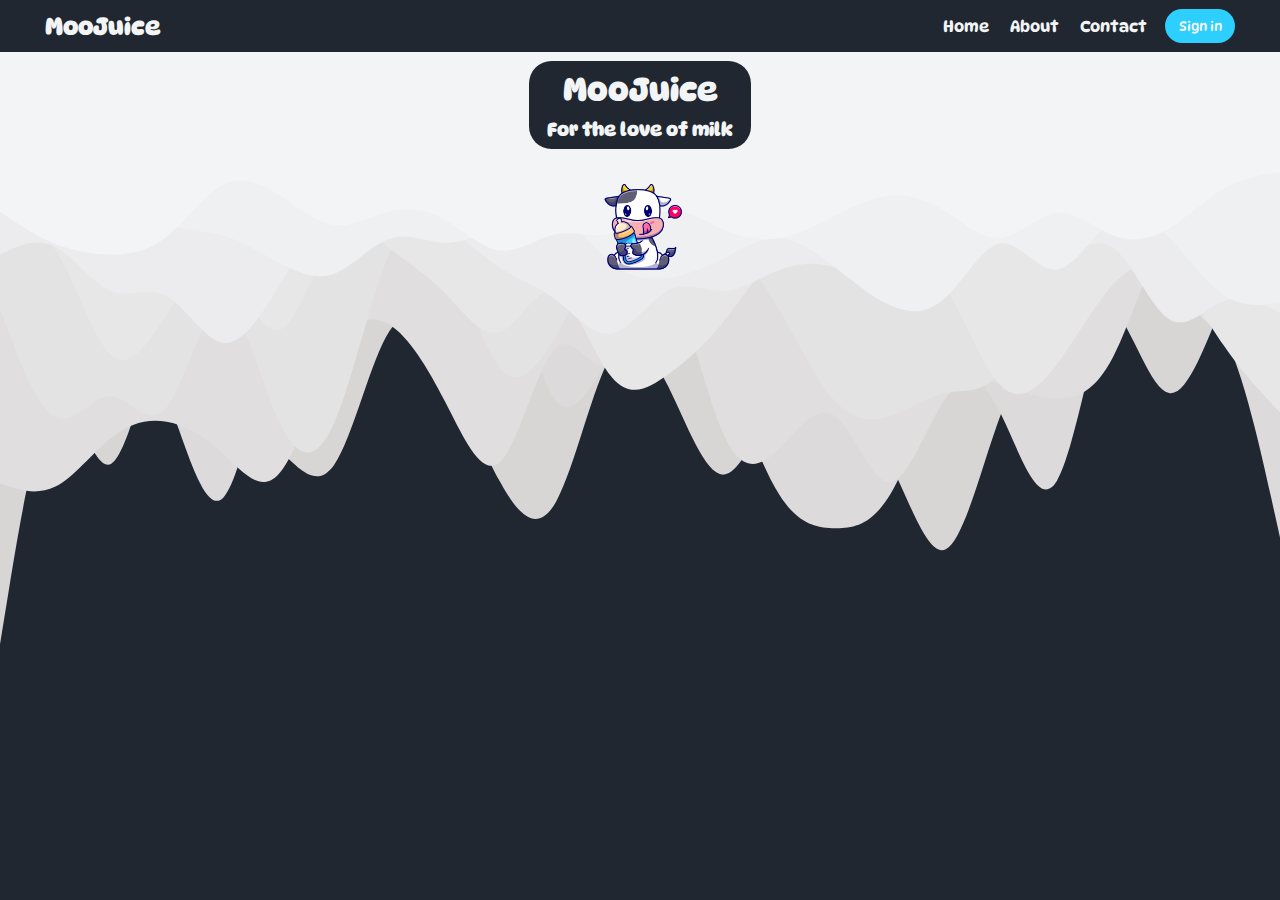
<file: index.html>
<!DOCTYPE html>
<html lang="en">
<head>
    <meta charset="UTF-8">
    <meta http-equiv="X-UA-Compatible" content="IE=edge">
    <meta name="viewport" content="width=device-width, initial-scale=1.0">
    <link rel="stylesheet" href="style.css">
    <script src="script.js" async type="text/javascript"></script>
    <script src="login/login.js" async type="text/javascript"></script>
    <link rel="preconnect" href="https://fonts.googleapis.com">
    <link rel="preconnect" href="https://fonts.gstatic.com" crossorigin>
    <link href="https://fonts.googleapis.com/css2?family=DynaPuff:wght@400;500;600;700&display=swap" rel="stylesheet">
    <title>MooJuice: For the love of milk</title>
</head>
<body>
    <nav>
        <div class="nav-title">       
            <p class=>MooJuice</p>
        </div>
        <div class="nav-links">
            <a href="index.html">Home</a>
            <a href="about/about.html">About</a>
            <a href="contact/contact.html">Contact</a>
        </div>
        <div class="nav-login-button">
            <a href="login/login.html"><button id="sign-in">Sign in</button></a>
        </div>
    </nav>
    <header>
        <div class="header-title">
            <h1 class="title">MooJuice</h1>
            <h3 class="title">For the love of milk</h3>
        </div>
        <div class="header-logo">
            <img class="logo" src="logo.png" alt="A picture of a baby cow holding a bottle">
        </div>
    </header>
    <div class="spacer layer1"></div>
    <main>
   
    </main>
    <footer>

    </footer>
</body>
</html>
</file>
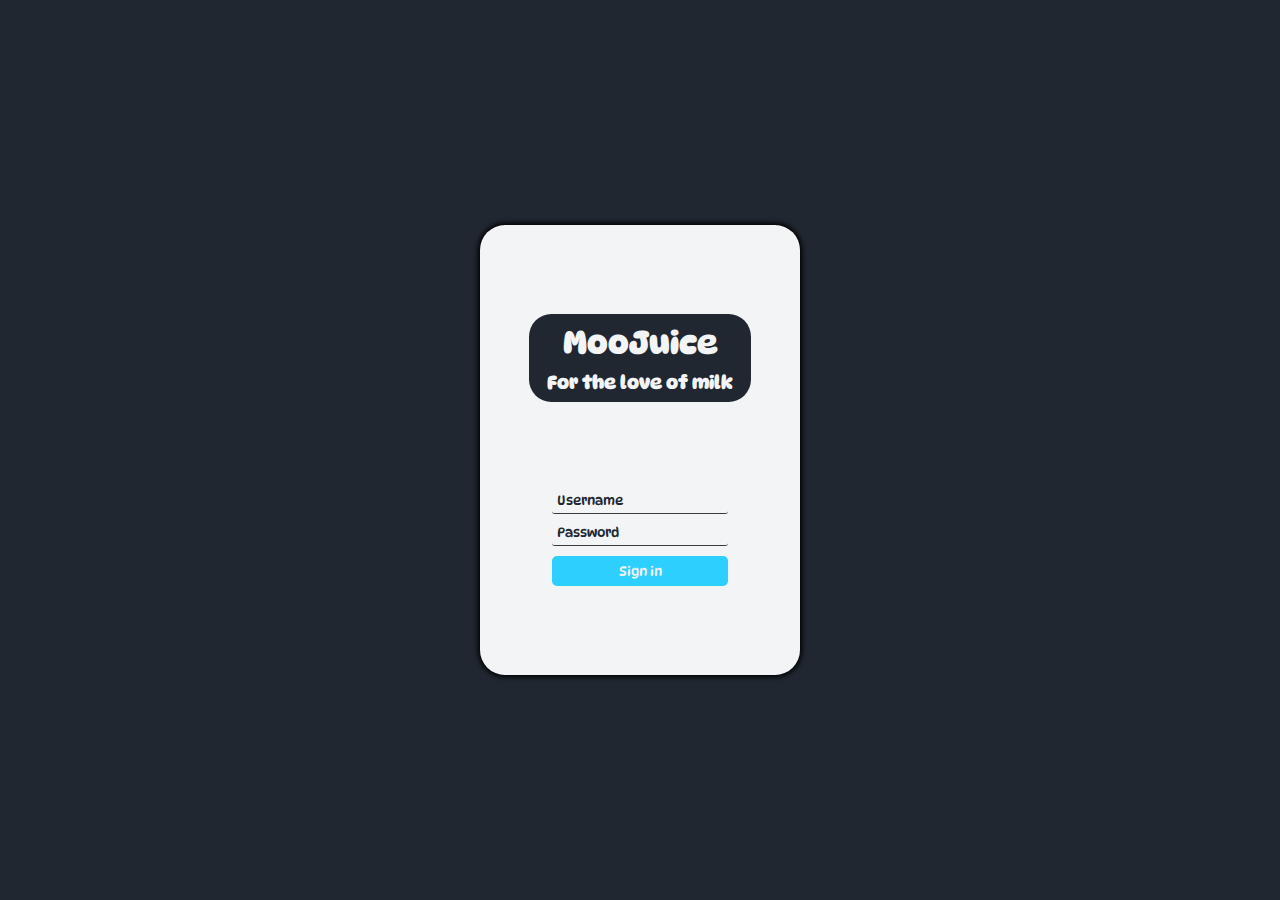
<file: login/login.html>
<!DOCTYPE html>
<html lang="en">
<head>
    <meta charset="UTF-8">
    <meta http-equiv="X-UA-Compatible" content="IE=edge">
    <meta name="viewport" content="width=device-width, initial-scale=1.0">
    <link rel="stylesheet" href="login.css">
    <script src="login.js" async></script>
    <link rel="preconnect" href="https://fonts.googleapis.com">
    <link rel="preconnect" href="https://fonts.gstatic.com" crossorigin>
    <link href="https://fonts.googleapis.com/css2?family=DynaPuff:wght@400;500;600;700&display=swap" rel="stylesheet">
    <title>MooJuice: Sign in</title>
</head>
<body>
    <main id="main-holder">
        <div class="header-title">
            <h1 class="title">MooJuice</h1>
            <h3 class="title">For the love of milk</h3>
        </div>
        <!-- <h1 id="login-header">SIGN IN</h1> -->

        <div id="login-error-msg-holder">
          <p id="login-error-msg">Invalid username <span id="error-msg-second-line">and/or password</span></p>
        </div>
        
        <form id="login-form">
          <input type="text" name="username" id="username-field" class="login-form-field" placeholder="Username">
          <input type="password" name="password" id="password-field" class="login-form-field" placeholder="Password">
          <input type="submit" value="Sign in" id="login-form-submit">
        </form>
      
      </main>
</body>
</html>
</file>
<file: style.css>
* {
    font-family: 'DynaPuff', sans-serif;
    box-sizing: border-box;
    padding: 0%;
    margin: 0%;
    color: #f3f4f5;
}

body {
    background-color: #202731;
}

nav {
    display: flex;
    justify-content: flex-end;
    align-items: center;
    padding: 1vh 5vh;
}

nav .nav-title {
    margin-right: auto;
    font-size: 24px;
    font-weight: 700;
    cursor: pointer;
}

nav .nav-title p {
    transition: all;
    transition-duration: .25s;
}

nav .nav-title p:hover {
    border-radius: 5vh;
    transition: all;
    transition-duration: .25s;
    transform: scale(1.5);
}

nav .nav-links {
    font-size: 16px;
    font-weight: 500;
}

nav .nav-links a {
    padding: 0vh 1vh;
    text-decoration: none;
    transition: all;
    transition-duration: .25s;
}

nav .nav-links a:hover {
    transition: all;
    transition-duration: .25s;
    color: #2dcfff;
}

nav .nav-login-button {
    margin-left: 1vh;
    font-size: 16px;
    font-weight: 500;
}

nav .nav-login-button button {
    padding: 1vh 1.5vh;
    border: none;
    border-radius: 5vh;
    cursor: pointer;
    background-color: rgba(45, 207, 255, 1);
    transition: all;
    transition-duration: .25s;
}

nav .nav-login-button button span {
    font-size: 8px;
}

nav .nav-login-button button:hover {
    background-color: rgba(45, 207, 255, .8);
    transition: all;
    transition-duration: .25s;
    transform: scale(1.10);
}



header {
    margin-bottom: -15vh;
    background-color: #f3f4f5;
    display: flex;
    flex-direction: column;
    align-items: center;
}

header .header-title {
    margin: 1vh;
    text-align: center;
    border-radius: 2.5vh;
    background-color:#202731;
    transition: all;
    transition-duration: .25s;
    cursor: pointer;
}

header .header-title:hover {
    transition: all;
    transition-duration: .25s;
    background-color: #f3f4f5;

}

header .header-title:hover .title {
    transition: all;
    transition-duration: .25s;
    transform: scale(1.5);
    color: #202731;
}

header .header-title .title {
    transition: all;
    transition-duration: .25s;
    cursor: pointer;
    margin: 1vh 2vh;
}

header .header-title .title:hover {
    transition: all;
    transition-duration: .25s;
    transform: scale(2);
}

/* header .header-logo {

} */

header .header-logo .logo {
    max-width: 15vh;
}

.spacer {
    aspect-ratio: 900/450;
    width: 100%;
    margin-top: 0;
    margin-bottom: 0;
    background-repeat: no-repeat;
    background-position: center;
    background-size: cover;
}

.layer1 {
    background-image: url('milk-splash.svg');
}

main {

}
</file>
<file: login/login.css>
* {
    font-family: 'DynaPuff', sans-serif;

}

html {
    height: 100%;
  }
  
  body {
    height: 100%;
    margin: 0;
    display: flex;
    justify-content: center;
    justify-items: center;
    align-items: center;
    background-color: #202731;
  }
  
  #main-holder {
    gap: 1vh;
    width: 25vw;
    height: 50vh;
    display: grid;
    justify-items: center;
    align-items: center;
    align-content: center;
    justify-items: center;
    background-color: #f3f4f5;
    border-radius: 25px;
    box-shadow: 0px 0px 5px 2px black;
  }
  
  #login-error-msg-holder {
    width: 100%;
    height: 100%;
    display: grid;
    justify-items: center;
    align-items: center;
  }
  
  #login-error-msg {
    width: 23%;
    text-align: center;
    margin: 0;
    padding: 5px;
    border-radius: 25px;
    font-size: 12px;
    /* box-shadow: 0px 0px 5px 2px black; */
    font-weight: bold;
    color: #B33F40;
    border: 1px solid #B33F40;
    /* background-color: #e58f8f; */
    opacity: 0;
    transition: all;
    transition-duration: .10s;
  }
  
  #error-msg-second-line {
    display: block;
  }
  
  #login-form {
    align-self: flex-start;
    display: grid;
    justify-items: center;
    align-items: center;
  }
  
  .login-form-field::placeholder {
    color: #202731;
  }
  
  .login-form-field {
    border: none;
    background-color: #f3f4f5;
    border-bottom: 1px solid #3a3a3a;
    margin-bottom: 10px;
    border-radius: 3px;
    outline: none;
    padding: 0px 0px 5px 5px;
  }
  
  #login-form-submit {
    width: 100%;
    padding: 7px;
    border: none;
    border-radius: 5px;
    color: #f3f4f5;
    font-weight: 400px;
    background-color: rgba(45, 207, 255, 1);
    cursor: pointer;
    outline: none;
    transition: all;
    transition-duration: .25s;
  }

  #login-form-submit:hover {
    transition: all;
    transition-duration: .25s;
    background-color: rgba(45, 207, 255, .8);
    transform: scale(1.1);
  }

  /* CUSTOM CSS  */

  .header-title {
    /* margin: 1vh; */
    text-align: center;
    border-radius: 2.5vh;
    background-color:#202731;
    transition: all;
    transition-duration: .25s;
    cursor: pointer;
}

.header-title:hover {
    transition: all;
    transition-duration: .25s;
    background-color: #f3f4f5;

}

.header-title:hover .title {
    transition: all;
    transition-duration: .25s;
    transform: scale(1.5);
    color: #202731;
}

.header-title .title {
    transition: all;
    color: #f3f4f5;
    transition-duration: .25s;
    cursor: pointer;
    margin: 1vh 2vh;
}

.header-title .title:hover {
    transition: all;
    transition-duration: .25s;
}
</file>
